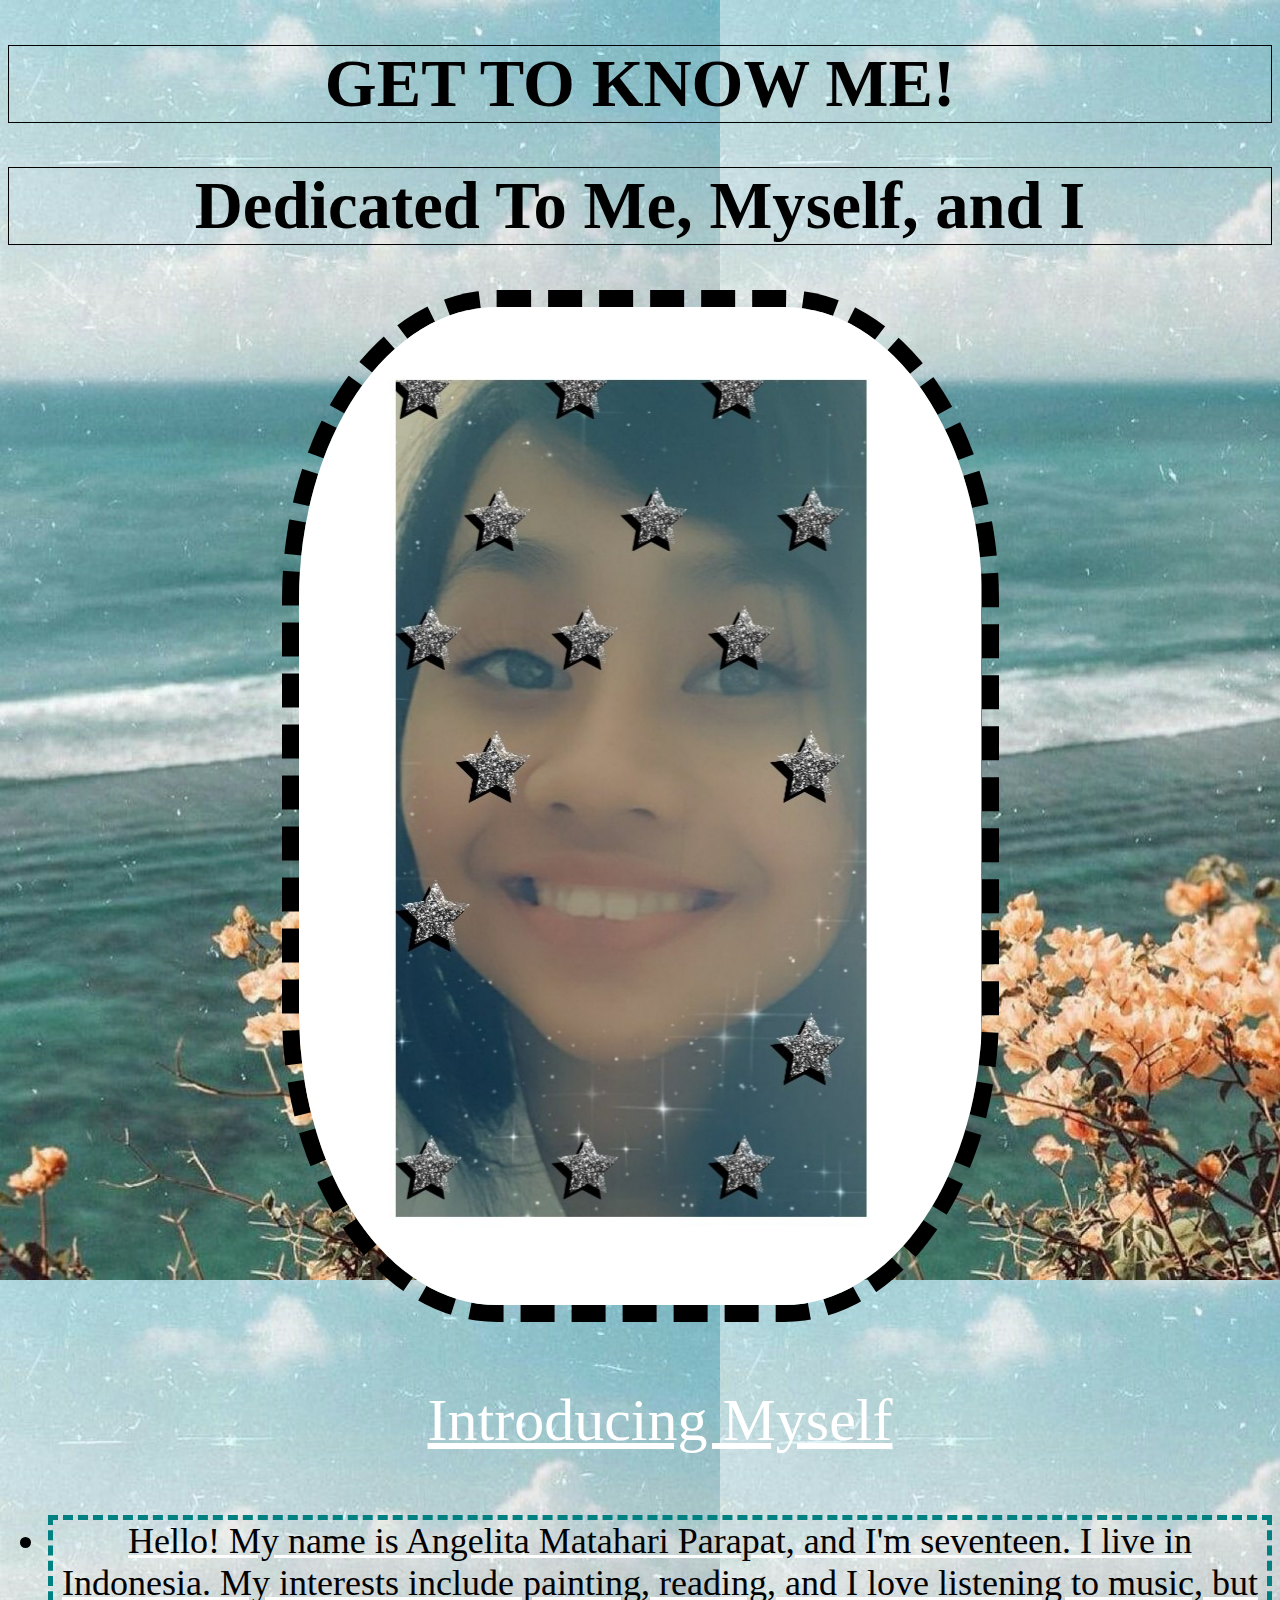
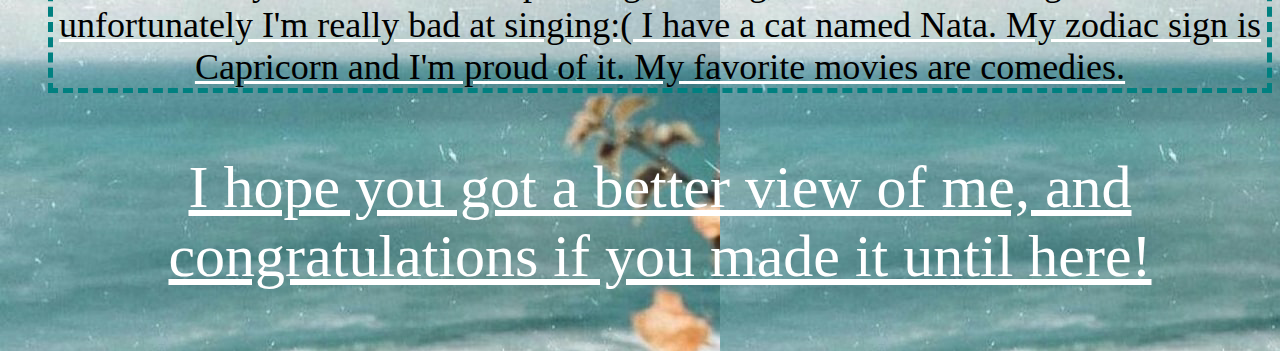
<file: index.html>
<!DOCTYPE html>
<html>
<head>
	<title>Introducing self</title>
	<link rel="stylesheet" type="text/css" href="index.css">
</head>
<body>
	<h1><CENTER>GET TO KNOW ME!</CENTER></h1>
	<h1><CENTER>Dedicated To Me, Myself, and I</CENTER></h1>
<center><img src="angel1.jpg"></center>
<ul>
	<p><center>Introducing Myself</center></p>
	<li><center>Hello! My name is Angelita Matahari Parapat, and I'm seventeen. I live in Indonesia. My interests include painting, reading, and I love listening to music, but unfortunately I'm really bad at singing:( I have a cat named Nata. My zodiac sign is Capricorn and I'm proud of it. My favorite movies are comedies.</center></li>
<p><center> I hope you got a better view of me, and congratulations if you made it until here!</center></p>
	</body>
</ul>
</html>
</file>
<file: index.css>
h1 { font-size: 50pt;border: 1px solid black; text align: center;}

img {border: 17px dashed black; border-radius:30%;}

body {background-image: url('angel2.png')}

ul {font-size: 45pt; color: white; text-decoration:underline;}

li {font-family: Verdana,Garamond; font-size:27pt; color:black; border: 5px dashed teal;}
</file>
